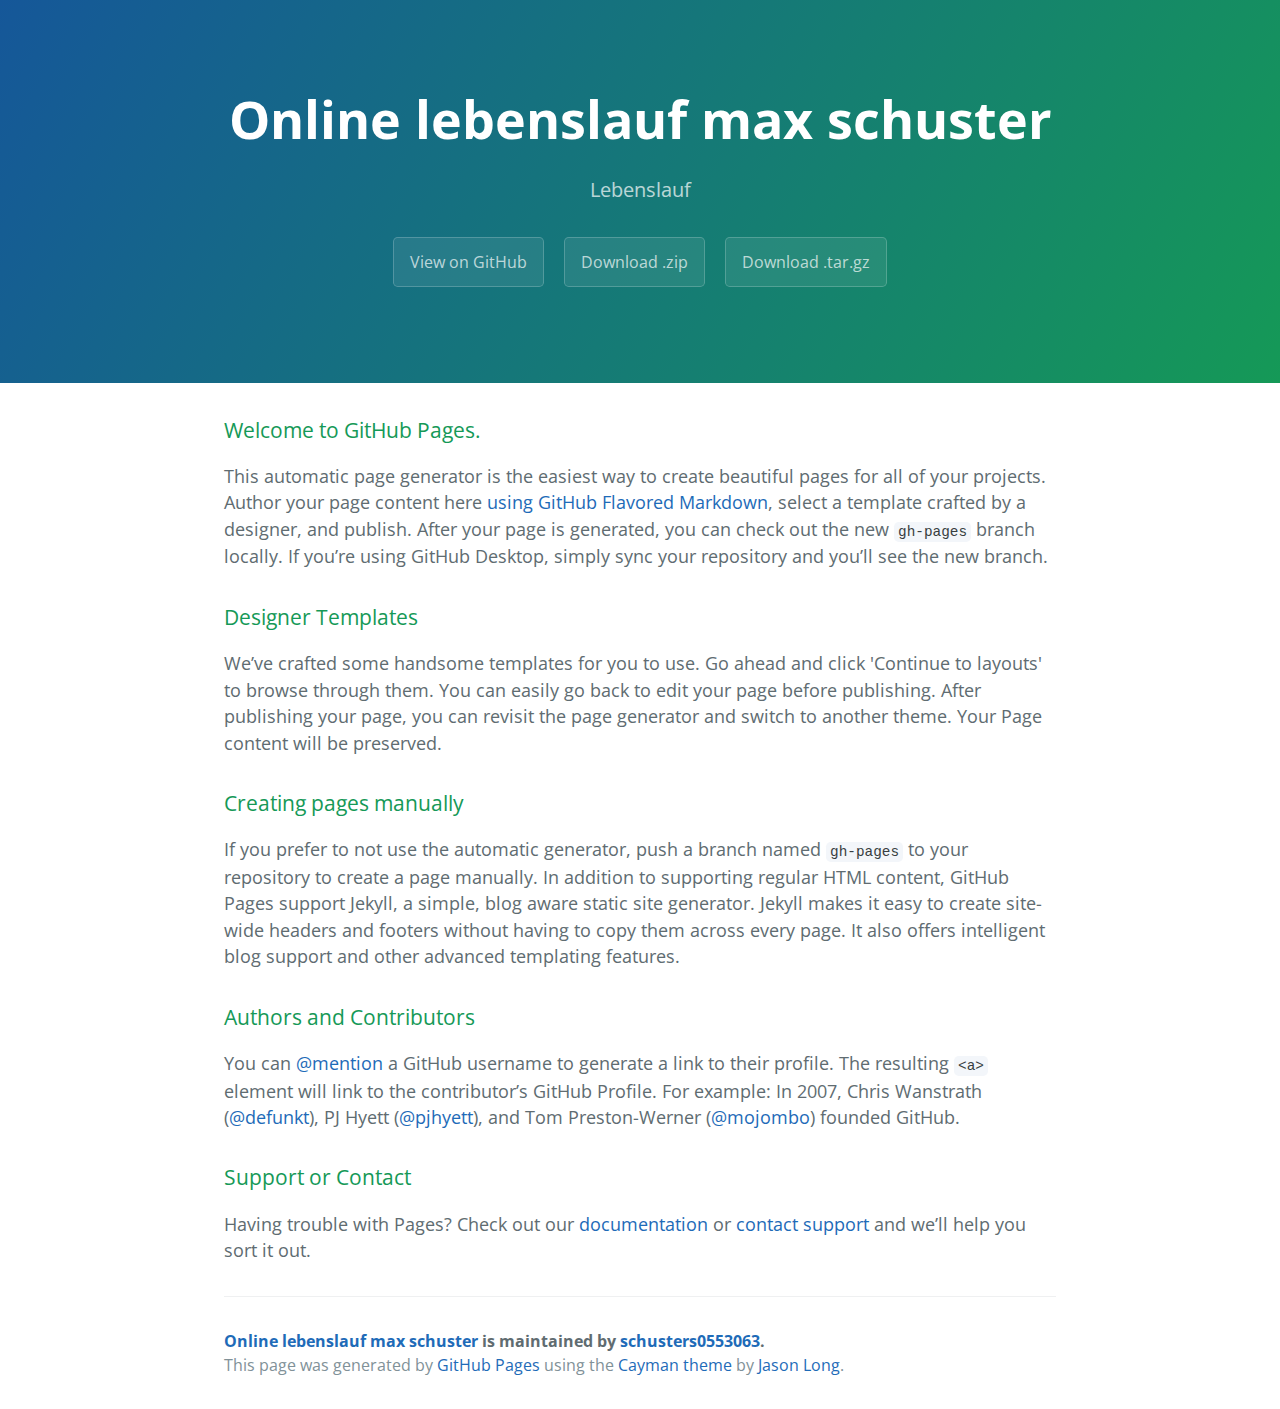
<file: index.html>
<!DOCTYPE html>
<html lang="en-us">
  <head>
    <meta charset="UTF-8">
    <title>Online lebenslauf max schuster by schusters0553063</title>
    <meta name="viewport" content="width=device-width, initial-scale=1">
    <link rel="stylesheet" type="text/css" href="stylesheets/normalize.css" media="screen">
    <link href='https://fonts.googleapis.com/css?family=Open+Sans:400,700' rel='stylesheet' type='text/css'>
    <link rel="stylesheet" type="text/css" href="stylesheets/stylesheet.css" media="screen">
    <link rel="stylesheet" type="text/css" href="stylesheets/github-light.css" media="screen">
  </head>
  <body>
    <section class="page-header">
      <h1 class="project-name">Online lebenslauf max schuster</h1>
      <h2 class="project-tagline">Lebenslauf</h2>
      <a href="https://github.com/schusters0553063/Online_Lebenslauf_Max_Schuster" class="btn">View on GitHub</a>
      <a href="https://github.com/schusters0553063/Online_Lebenslauf_Max_Schuster/zipball/master" class="btn">Download .zip</a>
      <a href="https://github.com/schusters0553063/Online_Lebenslauf_Max_Schuster/tarball/master" class="btn">Download .tar.gz</a>
    </section>

    <section class="main-content">
      <h3>
<a id="welcome-to-github-pages" class="anchor" href="#welcome-to-github-pages" aria-hidden="true"><span aria-hidden="true" class="octicon octicon-link"></span></a>Welcome to GitHub Pages.</h3>

<p>This automatic page generator is the easiest way to create beautiful pages for all of your projects. Author your page content here <a href="https://guides.github.com/features/mastering-markdown/">using GitHub Flavored Markdown</a>, select a template crafted by a designer, and publish. After your page is generated, you can check out the new <code>gh-pages</code> branch locally. If you’re using GitHub Desktop, simply sync your repository and you’ll see the new branch.</p>

<h3>
<a id="designer-templates" class="anchor" href="#designer-templates" aria-hidden="true"><span aria-hidden="true" class="octicon octicon-link"></span></a>Designer Templates</h3>

<p>We’ve crafted some handsome templates for you to use. Go ahead and click 'Continue to layouts' to browse through them. You can easily go back to edit your page before publishing. After publishing your page, you can revisit the page generator and switch to another theme. Your Page content will be preserved.</p>

<h3>
<a id="creating-pages-manually" class="anchor" href="#creating-pages-manually" aria-hidden="true"><span aria-hidden="true" class="octicon octicon-link"></span></a>Creating pages manually</h3>

<p>If you prefer to not use the automatic generator, push a branch named <code>gh-pages</code> to your repository to create a page manually. In addition to supporting regular HTML content, GitHub Pages support Jekyll, a simple, blog aware static site generator. Jekyll makes it easy to create site-wide headers and footers without having to copy them across every page. It also offers intelligent blog support and other advanced templating features.</p>

<h3>
<a id="authors-and-contributors" class="anchor" href="#authors-and-contributors" aria-hidden="true"><span aria-hidden="true" class="octicon octicon-link"></span></a>Authors and Contributors</h3>

<p>You can <a href="https://help.github.com/articles/basic-writing-and-formatting-syntax/#mentioning-users-and-teams" class="user-mention">@mention</a> a GitHub username to generate a link to their profile. The resulting <code>&lt;a&gt;</code> element will link to the contributor’s GitHub Profile. For example: In 2007, Chris Wanstrath (<a href="https://github.com/defunkt" class="user-mention">@defunkt</a>), PJ Hyett (<a href="https://github.com/pjhyett" class="user-mention">@pjhyett</a>), and Tom Preston-Werner (<a href="https://github.com/mojombo" class="user-mention">@mojombo</a>) founded GitHub.</p>

<h3>
<a id="support-or-contact" class="anchor" href="#support-or-contact" aria-hidden="true"><span aria-hidden="true" class="octicon octicon-link"></span></a>Support or Contact</h3>

<p>Having trouble with Pages? Check out our <a href="https://help.github.com/pages">documentation</a> or <a href="https://github.com/contact">contact support</a> and we’ll help you sort it out.</p>

      <footer class="site-footer">
        <span class="site-footer-owner"><a href="https://github.com/schusters0553063/Online_Lebenslauf_Max_Schuster">Online lebenslauf max schuster</a> is maintained by <a href="https://github.com/schusters0553063">schusters0553063</a>.</span>

        <span class="site-footer-credits">This page was generated by <a href="https://pages.github.com">GitHub Pages</a> using the <a href="https://github.com/jasonlong/cayman-theme">Cayman theme</a> by <a href="https://twitter.com/jasonlong">Jason Long</a>.</span>
      </footer>

    </section>

  
  </body>
</html>
</file>
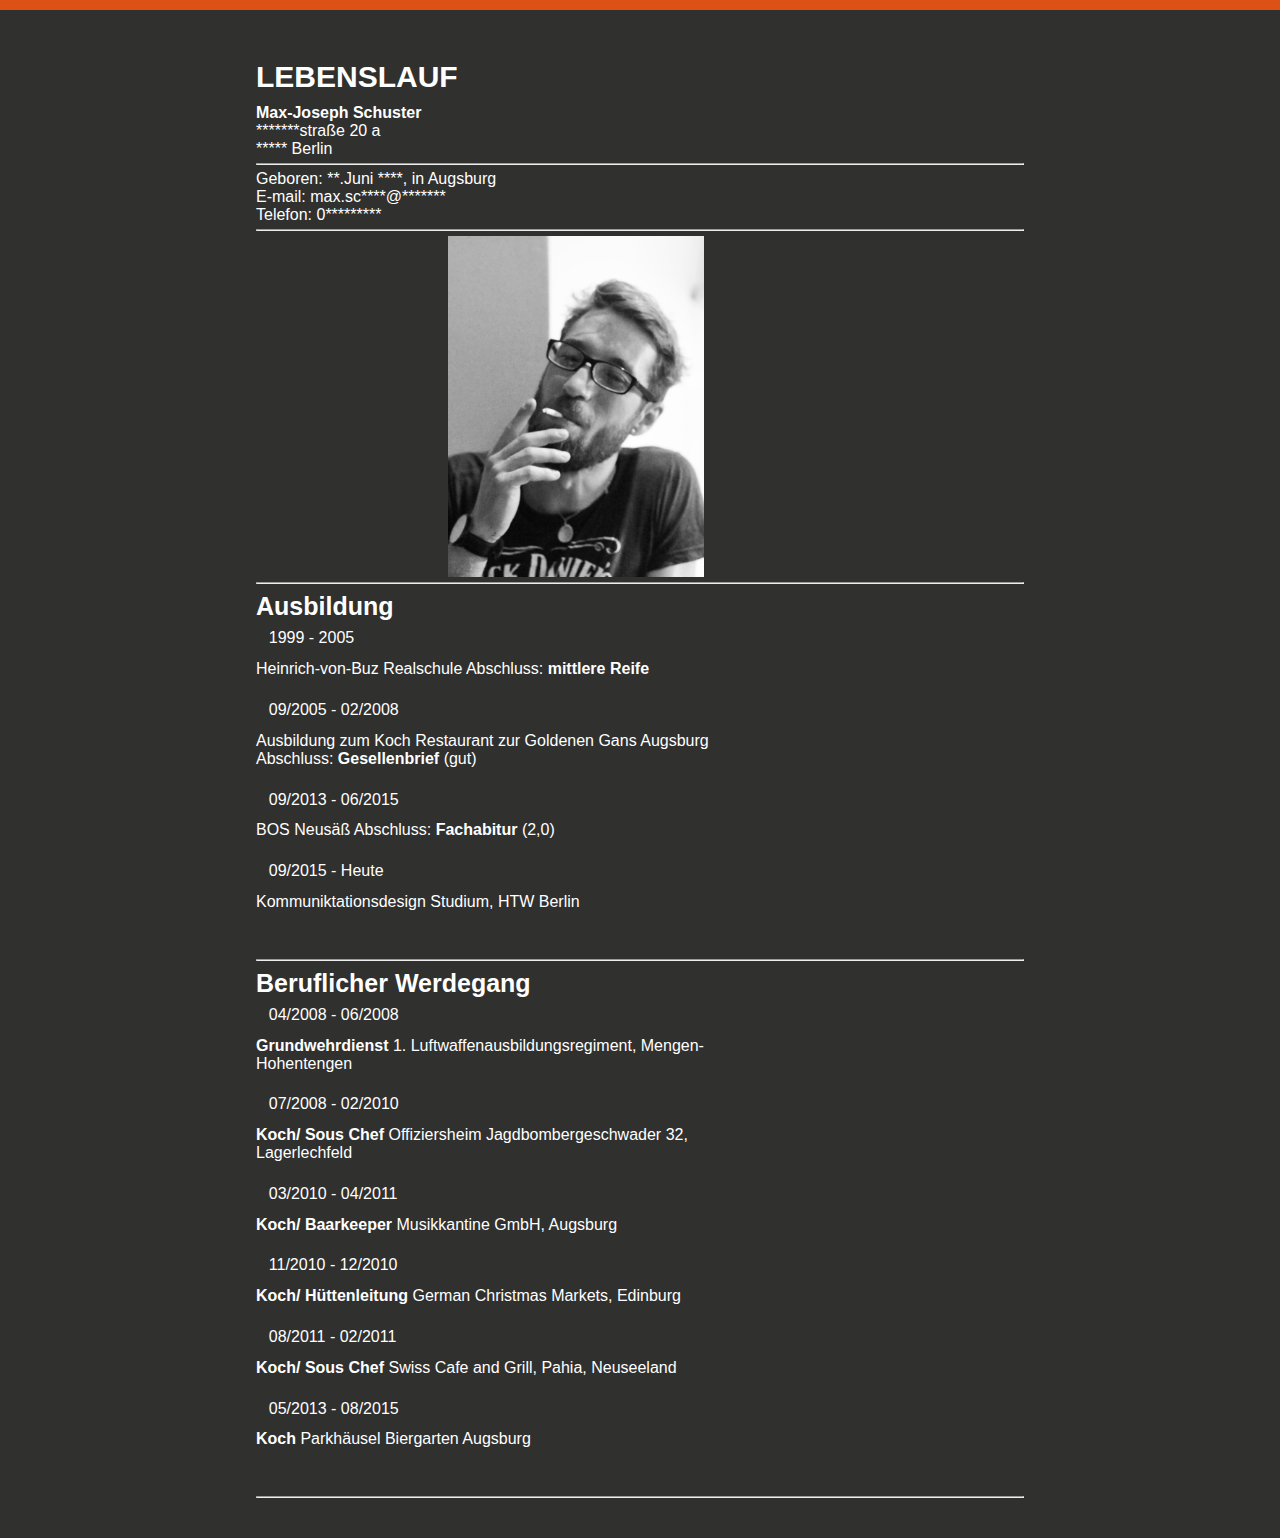
<file: max_schuster.html>
<html>
  <head>
      <meta charset="utf-8" />
        <title>Link</title>

        <link href="css/max_schuster.css" rel="stylesheet" type="text/css" media="screen" />

    </head>

  <body>
    <div class="test">
      <h1> LEBENSLAUF </h1>
        <div class="block"> <strong> Max-Joseph Schuster </strong><br>
          *******straße 20 a <br>
        ***** Berlin
        </div>
      <hr />
        <div class="block"><p> Geboren: **.Juni ****, in Augsburg <br>
        E-mail: max.sc****@******* <br>
        Telefon: 0********* </p>
        </div>
      <hr />
        <img src="images/Legenslauffoto.jpg" alt="Das ist mein Testbild." class="profile-image">
      <hr />
      <h2> Ausbildung </h2>
        <div class="block">
        <ul class="personal-data">
         <li><span class="left">1999 - 2005</span> <span class="right">Heinrich-von-Buz Realschule Abschluss: <strong>mittlere Reife</strong> </span>
           <li><span class="left">09/2005 - 02/2008</span> <span class="right">Ausbildung zum Koch Restaurant zur Goldenen Gans Augsburg Abschluss: <strong>Gesellenbrief</strong> (gut)</span>
             <li><span class="left">09/2013 - 06/2015</span> <span class="right">BOS Neusäß Abschluss: <strong>Fachabitur</strong> (2,0)</span>
               <li><span class="left">09/2015 - Heute</span> <span class="right">Kommuniktationsdesign Studium, HTW Berlin</span>
        </ul>
        </div>
      <hr />
      <h3> Beruflicher Werdegang </h3>
          <div class="block">
          <ul class="personal-data">
          <li><span class="left">04/2008 - 06/2008</span> <span class="right"><strong>Grundwehrdienst</strong>
          1. Luftwaffenausbildungsregiment, Mengen-Hohentengen</span>
          <li><span class="left">07/2008 - 02/2010</span> <span class="right"><strong>Koch/ Sous Chef</strong>
          Offiziersheim Jagdbombergeschwader 32, Lagerlechfeld</span>
          <li><span class="left">03/2010 - 04/2011</span> <span class="right"><strong>Koch/ Baarkeeper</strong>
          Musikkantine GmbH, Augsburg</span>
          <li><span class="left">11/2010 - 12/2010</span> <span class="right"><strong>Koch/ Hüttenleitung</strong> German Christmas Markets, Edinburg</span>
          <li><span class="left">08/2011 - 02/2011</span> <span class="right"><strong>Koch/ Sous Chef</strong>
          Swiss Cafe and Grill, Pahia, Neuseeland</span>
          <li><span class="left">05/2013 - 08/2015</span> <span class="right"><strong>Koch</strong>
          Parkhäusel Biergarten Augsburg</span>
          </ul>
          </div>
      <hr />
      </div class="test">


  </body>
</html>
</file>
<file: stylesheets/stylesheet.css>
* {
  box-sizing: border-box; }

body {
  padding: 0;
  margin: 0;
  font-family: "Open Sans", "Helvetica Neue", Helvetica, Arial, sans-serif;
  font-size: 16px;
  line-height: 1.5;
  color: #606c71; }

a {
  color: #1e6bb8;
  text-decoration: none; }
  a:hover {
    text-decoration: underline; }

.btn {
  display: inline-block;
  margin-bottom: 1rem;
  color: rgba(255, 255, 255, 0.7);
  background-color: rgba(255, 255, 255, 0.08);
  border-color: rgba(255, 255, 255, 0.2);
  border-style: solid;
  border-width: 1px;
  border-radius: 0.3rem;
  transition: color 0.2s, background-color 0.2s, border-color 0.2s; }
  .btn + .btn {
    margin-left: 1rem; }

.btn:hover {
  color: rgba(255, 255, 255, 0.8);
  text-decoration: none;
  background-color: rgba(255, 255, 255, 0.2);
  border-color: rgba(255, 255, 255, 0.3); }

@media screen and (min-width: 64em) {
  .btn {
    padding: 0.75rem 1rem; } }

@media screen and (min-width: 42em) and (max-width: 64em) {
  .btn {
    padding: 0.6rem 0.9rem;
    font-size: 0.9rem; } }

@media screen and (max-width: 42em) {
  .btn {
    display: block;
    width: 100%;
    padding: 0.75rem;
    font-size: 0.9rem; }
    .btn + .btn {
      margin-top: 1rem;
      margin-left: 0; } }

.page-header {
  color: #fff;
  text-align: center;
  background-color: #159957;
  background-image: linear-gradient(120deg, #155799, #159957); }

@media screen and (min-width: 64em) {
  .page-header {
    padding: 5rem 6rem; } }

@media screen and (min-width: 42em) and (max-width: 64em) {
  .page-header {
    padding: 3rem 4rem; } }

@media screen and (max-width: 42em) {
  .page-header {
    padding: 2rem 1rem; } }

.project-name {
  margin-top: 0;
  margin-bottom: 0.1rem; }

@media screen and (min-width: 64em) {
  .project-name {
    font-size: 3.25rem; } }

@media screen and (min-width: 42em) and (max-width: 64em) {
  .project-name {
    font-size: 2.25rem; } }

@media screen and (max-width: 42em) {
  .project-name {
    font-size: 1.75rem; } }

.project-tagline {
  margin-bottom: 2rem;
  font-weight: normal;
  opacity: 0.7; }

@media screen and (min-width: 64em) {
  .project-tagline {
    font-size: 1.25rem; } }

@media screen and (min-width: 42em) and (max-width: 64em) {
  .project-tagline {
    font-size: 1.15rem; } }

@media screen and (max-width: 42em) {
  .project-tagline {
    font-size: 1rem; } }

.main-content :first-child {
  margin-top: 0; }
.main-content img {
  max-width: 100%; }
.main-content h1, .main-content h2, .main-content h3, .main-content h4, .main-content h5, .main-content h6 {
  margin-top: 2rem;
  margin-bottom: 1rem;
  font-weight: normal;
  color: #159957; }
.main-content p {
  margin-bottom: 1em; }
.main-content code {
  padding: 2px 4px;
  font-family: Consolas, "Liberation Mono", Menlo, Courier, monospace;
  font-size: 0.9rem;
  color: #383e41;
  background-color: #f3f6fa;
  border-radius: 0.3rem; }
.main-content pre {
  padding: 0.8rem;
  margin-top: 0;
  margin-bottom: 1rem;
  font: 1rem Consolas, "Liberation Mono", Menlo, Courier, monospace;
  color: #567482;
  word-wrap: normal;
  background-color: #f3f6fa;
  border: solid 1px #dce6f0;
  border-radius: 0.3rem; }
  .main-content pre > code {
    padding: 0;
    margin: 0;
    font-size: 0.9rem;
    color: #567482;
    word-break: normal;
    white-space: pre;
    background: transparent;
    border: 0; }
.main-content .highlight {
  margin-bottom: 1rem; }
  .main-content .highlight pre {
    margin-bottom: 0;
    word-break: normal; }
.main-content .highlight pre, .main-content pre {
  padding: 0.8rem;
  overflow: auto;
  font-size: 0.9rem;
  line-height: 1.45;
  border-radius: 0.3rem; }
.main-content pre code, .main-content pre tt {
  display: inline;
  max-width: initial;
  padding: 0;
  margin: 0;
  overflow: initial;
  line-height: inherit;
  word-wrap: normal;
  background-color: transparent;
  border: 0; }
  .main-content pre code:before, .main-content pre code:after, .main-content pre tt:before, .main-content pre tt:after {
    content: normal; }
.main-content ul, .main-content ol {
  margin-top: 0; }
.main-content blockquote {
  padding: 0 1rem;
  margin-left: 0;
  color: #819198;
  border-left: 0.3rem solid #dce6f0; }
  .main-content blockquote > :first-child {
    margin-top: 0; }
  .main-content blockquote > :last-child {
    margin-bottom: 0; }
.main-content table {
  display: block;
  width: 100%;
  overflow: auto;
  word-break: normal;
  word-break: keep-all; }
  .main-content table th {
    font-weight: bold; }
  .main-content table th, .main-content table td {
    padding: 0.5rem 1rem;
    border: 1px solid #e9ebec; }
.main-content dl {
  padding: 0; }
  .main-content dl dt {
    padding: 0;
    margin-top: 1rem;
    font-size: 1rem;
    font-weight: bold; }
  .main-content dl dd {
    padding: 0;
    margin-bottom: 1rem; }
.main-content hr {
  height: 2px;
  padding: 0;
  margin: 1rem 0;
  background-color: #eff0f1;
  border: 0; }

@media screen and (min-width: 64em) {
  .main-content {
    max-width: 64rem;
    padding: 2rem 6rem;
    margin: 0 auto;
    font-size: 1.1rem; } }

@media screen and (min-width: 42em) and (max-width: 64em) {
  .main-content {
    padding: 2rem 4rem;
    font-size: 1.1rem; } }

@media screen and (max-width: 42em) {
  .main-content {
    padding: 2rem 1rem;
    font-size: 1rem; } }

.site-footer {
  padding-top: 2rem;
  margin-top: 2rem;
  border-top: solid 1px #eff0f1; }

.site-footer-owner {
  display: block;
  font-weight: bold; }

.site-footer-credits {
  color: #819198; }

@media screen and (min-width: 64em) {
  .site-footer {
    font-size: 1rem; } }

@media screen and (min-width: 42em) and (max-width: 64em) {
  .site-footer {
    font-size: 1rem; } }

@media screen and (max-width: 42em) {
  .site-footer {
    font-size: 0.9rem; } }
</file>
<file: stylesheets/github-light.css>
/*
The MIT License (MIT)

Copyright (c) 2016 GitHub, Inc.

Permission is hereby granted, free of charge, to any person obtaining a copy
of this software and associated documentation files (the "Software"), to deal
in the Software without restriction, including without limitation the rights
to use, copy, modify, merge, publish, distribute, sublicense, and/or sell
copies of the Software, and to permit persons to whom the Software is
furnished to do so, subject to the following conditions:

The above copyright notice and this permission notice shall be included in all
copies or substantial portions of the Software.

THE SOFTWARE IS PROVIDED "AS IS", WITHOUT WARRANTY OF ANY KIND, EXPRESS OR
IMPLIED, INCLUDING BUT NOT LIMITED TO THE WARRANTIES OF MERCHANTABILITY,
FITNESS FOR A PARTICULAR PURPOSE AND NONINFRINGEMENT. IN NO EVENT SHALL THE
AUTHORS OR COPYRIGHT HOLDERS BE LIABLE FOR ANY CLAIM, DAMAGES OR OTHER
LIABILITY, WHETHER IN AN ACTION OF CONTRACT, TORT OR OTHERWISE, ARISING FROM,
OUT OF OR IN CONNECTION WITH THE SOFTWARE OR THE USE OR OTHER DEALINGS IN THE
SOFTWARE.

*/

.pl-c /* comment */ {
  color: #969896;
}

.pl-c1 /* constant, variable.other.constant, support, meta.property-name, support.constant, support.variable, meta.module-reference, markup.raw, meta.diff.header */,
.pl-s .pl-v /* string variable */ {
  color: #0086b3;
}

.pl-e /* entity */,
.pl-en /* entity.name */ {
  color: #795da3;
}

.pl-smi /* variable.parameter.function, storage.modifier.package, storage.modifier.import, storage.type.java, variable.other */,
.pl-s .pl-s1 /* string source */ {
  color: #333;
}

.pl-ent /* entity.name.tag */ {
  color: #63a35c;
}

.pl-k /* keyword, storage, storage.type */ {
  color: #a71d5d;
}

.pl-s /* string */,
.pl-pds /* punctuation.definition.string, string.regexp.character-class */,
.pl-s .pl-pse .pl-s1 /* string punctuation.section.embedded source */,
.pl-sr /* string.regexp */,
.pl-sr .pl-cce /* string.regexp constant.character.escape */,
.pl-sr .pl-sre /* string.regexp source.ruby.embedded */,
.pl-sr .pl-sra /* string.regexp string.regexp.arbitrary-repitition */ {
  color: #183691;
}

.pl-v /* variable */ {
  color: #ed6a43;
}

.pl-id /* invalid.deprecated */ {
  color: #b52a1d;
}

.pl-ii /* invalid.illegal */ {
  color: #f8f8f8;
  background-color: #b52a1d;
}

.pl-sr .pl-cce /* string.regexp constant.character.escape */ {
  font-weight: bold;
  color: #63a35c;
}

.pl-ml /* markup.list */ {
  color: #693a17;
}

.pl-mh /* markup.heading */,
.pl-mh .pl-en /* markup.heading entity.name */,
.pl-ms /* meta.separator */ {
  font-weight: bold;
  color: #1d3e81;
}

.pl-mq /* markup.quote */ {
  color: #008080;
}

.pl-mi /* markup.italic */ {
  font-style: italic;
  color: #333;
}

.pl-mb /* markup.bold */ {
  font-weight: bold;
  color: #333;
}

.pl-md /* markup.deleted, meta.diff.header.from-file */ {
  color: #bd2c00;
  background-color: #ffecec;
}

.pl-mi1 /* markup.inserted, meta.diff.header.to-file */ {
  color: #55a532;
  background-color: #eaffea;
}

.pl-mdr /* meta.diff.range */ {
  font-weight: bold;
  color: #795da3;
}

.pl-mo /* meta.output */ {
  color: #1d3e81;
}
</file>
<file: css/max_schuster.css>
*{
  margin: 0;
  padding: 0;
}

/*div{
  border-style: solid;
  border-width: 3px;
  border-color: green;
}*/

body {

  font-family: -apple-system, BlinkMacSystemFont, "Segoe UI", "Roboto", Helvetica, Arial, sans-serif;
  background: #30302F;
  color: white;
  border-top: 10px solid purple;
  border-top-color: #DD5117;
  display: flex;
  flex-wrap: wrap;
  justify-content: center;
}
h1 {
  font-size: 30px;
  margin-left: 0px;
  margin-top: 10px;
  margin-right: 10px;
  margin-bottom: 10px;
}

h2 {
  font-size: 25px;
  margin-left: 0px;
  margin-top: 8px;
  margin-right: 8px;
  margin-bottom: 8px;

}

h3 {
  font-size: 25px;
  margin-left: 0px;
  margin-top: 8px;
  margin-right: 8px;
  margin-bottom: 8px;
}
.block{
  margin-left: 0px;
  margin-top: 5px;
  margin-right: 5px;
  margin-bottom: 5px;
}

.profile-image {
  width: 100%;
  max-width: 20vw;
margin-top: 5px;
margin-bottom: 5px;
margin-left: 25%;
}
.personal-data {
  display: inline-block;
  margin: 0 0 20px 0;
  padding: 0;
}
.personal-data li {
  width: 600px;
  margin-bottom: 10px;
  list-style: none;
}

.left {
  display: inline-block;
  width: 30vw;
}
.right {
  display: inline-block;
  width: 40vw;
}

.test {
  font-family: -apple-system, BlinkMacSystemFont, "Segoe UI", "Roboto", Helvetica, Arial, sans-serif;
  margin-left: auto;
  margin-right: auto;
  width: 60vw;
  padding: 40px;
}
.left {
  margin-left: 1vw;
  margin-bottom: 1vw;
}
.right {
  margin-right: 1vw;
  margin-bottom: 1vw;
}
</file>
